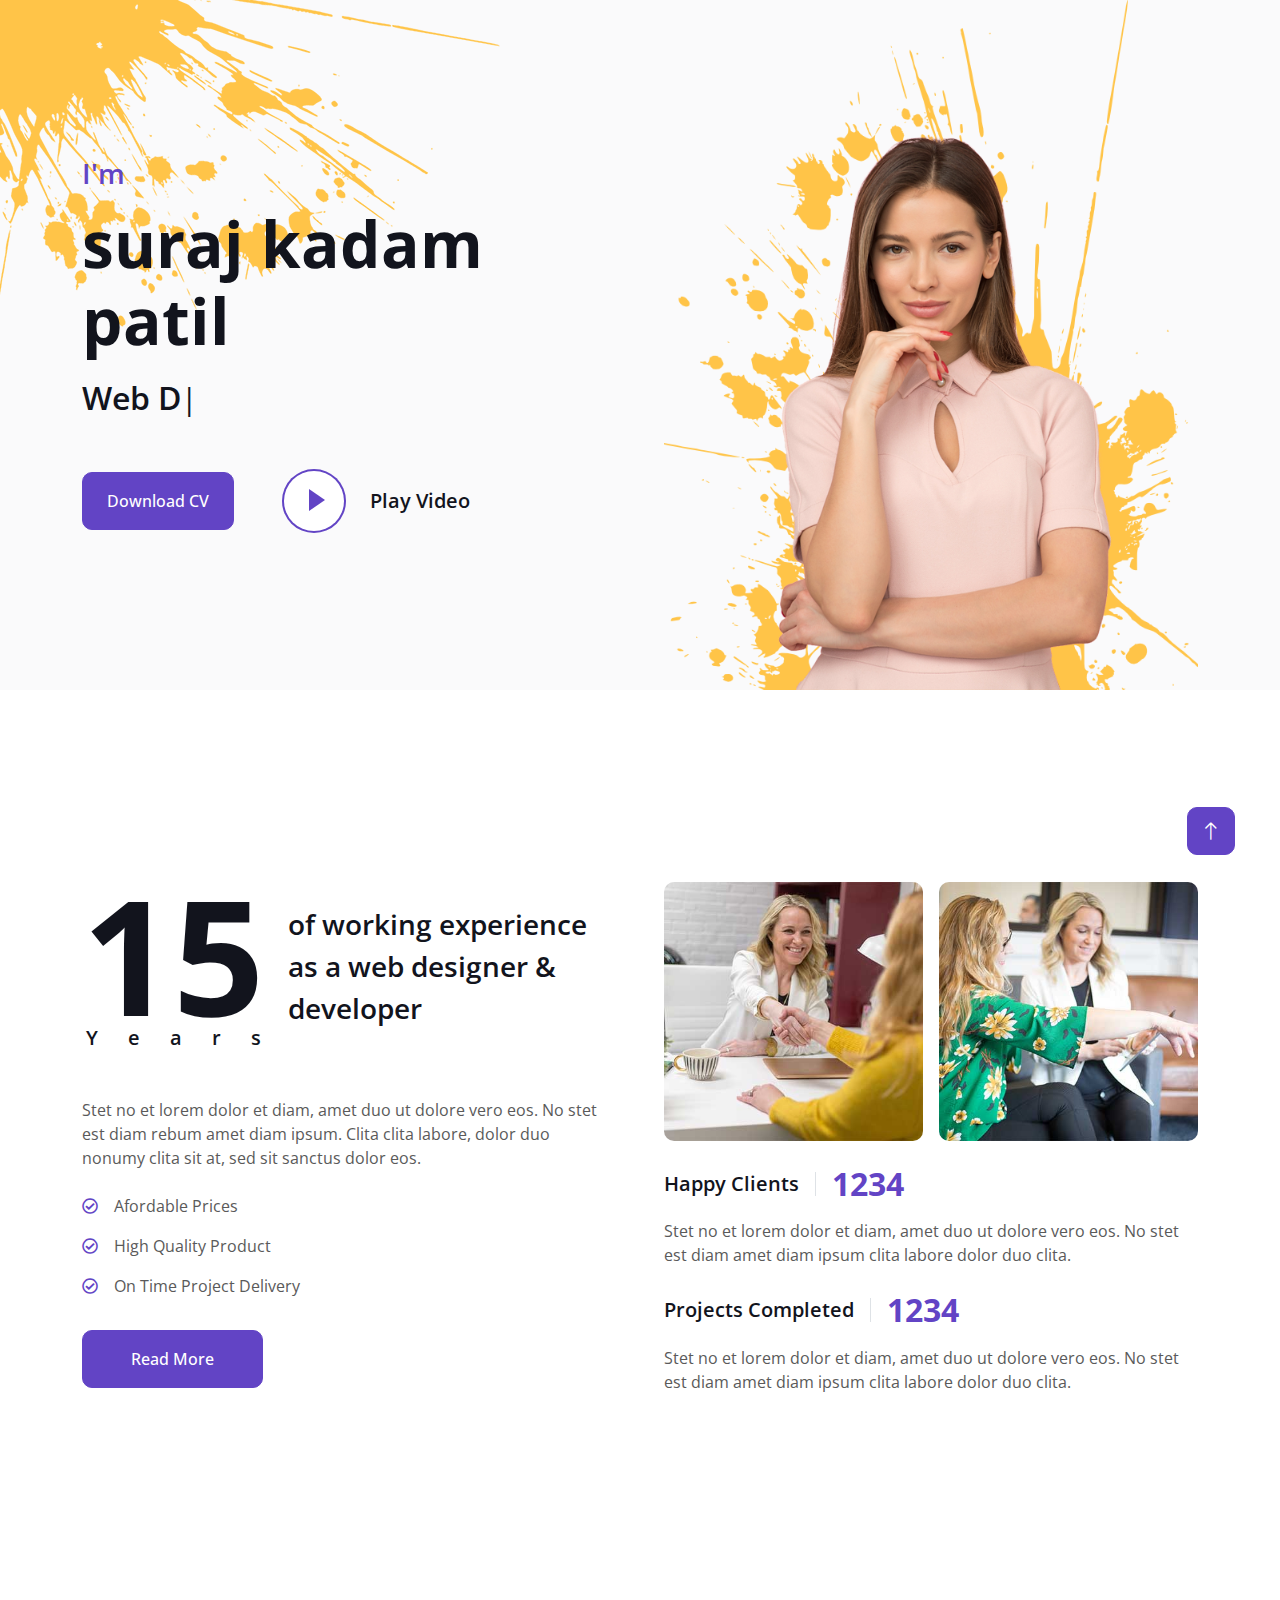
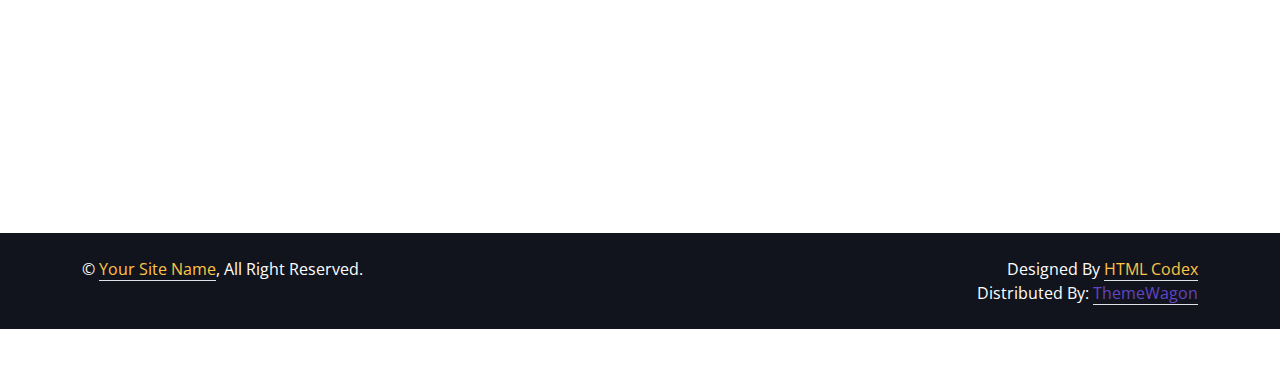
<file: index.html>
<!DOCTYPE html>
<html lang="en">

<head>
    <meta charset="utf-8">
    <title>ProMan - Personal Portfolio HTML Template</title>
    <meta content="width=device-width, initial-scale=1.0" name="viewport">
    <meta content="" name="keywords">
    <meta content="" name="description">

    <!-- Favicon -->
    <link href="img/favicon.ico" rel="icon">

    <!-- Google Web Fonts -->
    <link rel="preconnect" href="https://fonts.googleapis.com">
    <link rel="preconnect" href="https://fonts.gstatic.com" crossorigin>
    <link href="https://fonts.googleapis.com/css2?family=Open+Sans:wght@400;500;600;700;800&display=swap" rel="stylesheet"> 

    <!-- Icon Font Stylesheet -->
    <link href="https://cdnjs.cloudflare.com/ajax/libs/font-awesome/5.10.0/css/all.min.css" rel="stylesheet">
    <link href="https://cdn.jsdelivr.net/npm/bootstrap-icons@1.4.1/font/bootstrap-icons.css" rel="stylesheet">

    <!-- Libraries Stylesheet -->
    <link href="lib/animate/animate.min.css" rel="stylesheet">
    <link href="lib/lightbox/css/lightbox.min.css" rel="stylesheet">
    <link href="lib/owlcarousel/assets/owl.carousel.min.css" rel="stylesheet">

    <!-- Customized Bootstrap Stylesheet -->
    <link href="css/bootstrap.min.css" rel="stylesheet">

    <!-- Template Stylesheet -->
    <link href="css/style.css" rel="stylesheet">
</head>

<body data-bs-spy="scroll" data-bs-target=".navbar" data-bs-offset="51">
    <!-- Spinner Start -->
    <div id="spinner" class="show bg-white position-fixed translate-middle w-100 vh-100 top-50 start-50 d-flex align-items-center justify-content-center">
        <div class="spinner-border text-primary" style="width: 3rem; height: 3rem;" role="status">
            <span class="sr-only">Loading...</span>
        </div>
    </div>
    <!-- Spinner End -->


    <!-- Navbar Start -->
    <nav class="navbar navbar-expand-lg bg-white navbar-light fixed-top shadow py-lg-0 px-4 px-lg-5 wow fadeIn" data-wow-delay="0.1s">
        <a href="index.html" class="navbar-brand d-block d-lg-none">
            <h1 class="text-primary fw-bold m-0">ProMan</h1>
        </a>
        <button type="button" class="navbar-toggler" data-bs-toggle="collapse" data-bs-target="#navbarCollapse">
            <span class="navbar-toggler-icon"></span>
        </button>
        <div class="collapse navbar-collapse justify-content-between py-4 py-lg-0" id="navbarCollapse">
            <div class="navbar-nav ms-auto py-0">
                <a href="#home" class="nav-item nav-link active">Home</a>
                <a href="#about" class="nav-item nav-link">About</a>
                <a href="#skill" class="nav-item nav-link">Skills</a>
                <a href="#service" class="nav-item nav-link">Services</a>
            </div>
            <a href="index.html" class="navbar-brand bg-secondary py-3 px-4 mx-3 d-none d-lg-block">
                <h1 class="text-primary fw-bold m-0">ProMan</h1>
            </a>
            <div class="navbar-nav me-auto py-0">
                <a href="#project" class="nav-item nav-link">Projects</a>
                <a href="#team" class="nav-item nav-link">Team</a>
                <a href="#testimonial" class="nav-item nav-link">Testimonial</a>
                <a href="#contact" class="nav-item nav-link">Contact</a>
            </div>
        </div>
    </nav>
    <!-- Navbar End -->


    <!-- Header Start -->
    <div class="container-fluid bg-light my-6 mt-0" id="home">
        <div class="container">
            <div class="row g-5 align-items-center">
                <div class="col-lg-6 py-6 pb-0 pt-lg-0">
                    <h3 class="text-primary mb-3">I'm</h3>
                    <h1 class="display-3 mb-3">suraj kadam patil</h1>
                    <h2 class="typed-text-output d-inline"></h2>
                    <div class="typed-text d-none">Web Designer, Web Developer, Front End Developer, Apps Designer, Apps Developer</div>
                    <div class="d-flex align-items-center pt-5">
                        <a href="" class="btn btn-primary py-3 px-4 me-5">Download CV</a>
                        <button type="button" class="btn-play" data-bs-toggle="modal"
                            data-src="https://www.youtube.com/embed/DWRcNpR6Kdc" data-bs-target="#videoModal">
                            <span></span>
                        </button>
                        <h5 class="ms-4 mb-0 d-none d-sm-block">Play Video</h5>
                    </div>
                </div>
                <div class="col-lg-6">
                    <img class="img-fluid" src="img/profile.png" alt="">
                </div>
            </div>
        </div>
    </div>
    <!-- Header End -->


    <!-- Video Modal Start -->
    <div class="modal modal-video fade" id="videoModal" tabindex="-1" aria-labelledby="exampleModalLabel" aria-hidden="true">
        <div class="modal-dialog">
            <div class="modal-content rounded-0">
                <div class="modal-header">
                    <h3 class="modal-title" id="exampleModalLabel">Youtube Video</h3>
                    <button type="button" class="btn-close" data-bs-dismiss="modal" aria-label="Close"></button>
                </div>
                <div class="modal-body">
                    <!-- 16:9 aspect ratio -->
                    <div class="ratio ratio-16x9">
                        <iframe class="embed-responsive-item" src="" id="video" allowfullscreen allowscriptaccess="always"
                            allow="autoplay"></iframe>
                    </div>
                </div>
            </div>
        </div>
    </div>
    <!-- Video Modal End -->


    <!-- About Start -->
    <div class="container-xxl py-6" id="about">
        <div class="container">
            <div class="row g-5">
                <div class="col-lg-6 wow fadeInUp" data-wow-delay="0.1s">
                    <div class="d-flex align-items-center mb-5">
                        <div class="years flex-shrink-0 text-center me-4">
                            <h1 class="display-1 mb-0">15</h1>
                            <h5 class="mb-0">Years</h5>
                        </div>
                        <h3 class="lh-base mb-0">of working experience as a web designer & developer</h3>
                    </div>
                    <p class="mb-4">Stet no et lorem dolor et diam, amet duo ut dolore vero eos. No stet est diam rebum amet diam ipsum. Clita clita labore, dolor duo nonumy clita sit at, sed sit sanctus dolor eos.</p>
                    <p class="mb-3"><i class="far fa-check-circle text-primary me-3"></i>Afordable Prices</p>
                    <p class="mb-3"><i class="far fa-check-circle text-primary me-3"></i>High Quality Product</p>
                    <p class="mb-3"><i class="far fa-check-circle text-primary me-3"></i>On Time Project Delivery</p>
                    <a class="btn btn-primary py-3 px-5 mt-3" href="">Read More</a>
                </div>
                <div class="col-lg-6 wow fadeInUp" data-wow-delay="0.5s">
                    <div class="row g-3 mb-4">
                        <div class="col-sm-6">
                            <img class="img-fluid rounded" src="img/about-1.jpg" alt="">
                        </div>
                        <div class="col-sm-6">
                            <img class="img-fluid rounded" src="img/about-2.jpg" alt="">
                        </div>
                    </div>
                    <div class="d-flex align-items-center mb-3">
                        <h5 class="border-end pe-3 me-3 mb-0">Happy Clients</h5>
                        <h2 class="text-primary fw-bold mb-0" data-toggle="counter-up">1234</h2>
                    </div>
                    <p class="mb-4">Stet no et lorem dolor et diam, amet duo ut dolore vero eos. No stet est diam amet diam ipsum clita labore dolor duo clita.</p>
                    <div class="d-flex align-items-center mb-3">
                        <h5 class="border-end pe-3 me-3 mb-0">Projects Completed</h5>
                        <h2 class="text-primary fw-bold mb-0" data-toggle="counter-up">1234</h2>
                    </div>
                    <p class="mb-0">Stet no et lorem dolor et diam, amet duo ut dolore vero eos. No stet est diam amet diam ipsum clita labore dolor duo clita.</p>
                </div>
            </div>
        </div>
    </div>
    <!-- About End -->


    <!-- Expertise Start -->
    <div class="container-xxl py-6 pb-5" id="skill">
        <div class="container">
            <div class="row g-5">
                <div class="col-lg-6 wow fadeInUp" data-wow-delay="0.1s">
                    <h1 class="display-5 mb-5">Skills & Experience</h1>
                    <p class="mb-4">Stet no et lorem dolor et diam, amet duo ut dolore vero eos. No stet est diam rebum amet diam ipsum clita dolor duo clita sit.</p>
                    <h3 class="mb-4">My Skills</h3>
                    <div class="row align-items-center">
                        <div class="col-md-6">
                            <div class="skill mb-4">
                                <div class="d-flex justify-content-between">
                                    <h6 class="font-weight-bold">HTML</h6>
                                    <h6 class="font-weight-bold">95%</h6>
                                </div>
                                <div class="progress">
                                    <div class="progress-bar bg-primary" role="progressbar" aria-valuenow="95" aria-valuemin="0" aria-valuemax="100"></div>
                                </div>
                            </div>
                            <div class="skill mb-4">
                                <div class="d-flex justify-content-between">
                                    <h6 class="font-weight-bold">CSS</h6>
                                    <h6 class="font-weight-bold">85%</h6>
                                </div>
                                <div class="progress">
                                    <div class="progress-bar bg-warning" role="progressbar" aria-valuenow="85" aria-valuemin="0" aria-valuemax="100"></div>
                                </div>
                            </div>
                            <div class="skill mb-4">
                                <div class="d-flex justify-content-between">
                                    <h6 class="font-weight-bold">PHP</h6>
                                    <h6 class="font-weight-bold">90%</h6>
                                </div>
                                <div class="progress">
                                    <div class="progress-bar bg-danger" role="progressbar" aria-valuenow="90" aria-valuemin="0" aria-valuemax="100"></div>
                                </div>
                            </div>
                        </div>
                        <div class="col-md-6">
                            <div class="skill mb-4">
                                <div class="d-flex justify-content-between">
                                    <h6 class="font-weight-bold">Javascript</h6>
                                    <h6 class="font-weight-bold">90%</h6>
                                </div>
                                <div class="progress">
                                    <div class="progress-bar bg-danger" role="progressbar" aria-valuenow="90" aria-valuemin="0" aria-valuemax="100"></div>
                                </div>
                            </div>
                            <div class="skill mb-4">
                                <div class="d-flex justify-content-between">
                                    <h6 class="font-weight-bold">Angular JS</h6>
                                    <h6 class="font-weight-bold">95%</h6>
                                </div>
                                <div class="progress">
                                    <div class="progress-bar bg-dark" role="progressbar" aria-valuenow="95" aria-valuemin="0" aria-valuemax="100"></div>
                                </div>
                            </div>
                            <div class="skill mb-4">
                                <div class="d-flex justify-content-between">
                                    <h6 class="font-weight-bold">Wordpress</h6>
                                    <h6 class="font-weight-bold">85%</h6>
                                </div>
                                <div class="progress">
                                    <div class="progress-bar bg-info" role="progressbar" aria-valuenow="85" aria-valuemin="0" aria-valuemax="100"></div>
                                </div>
                            </div>
                        </div>
                    </div>
                </div>
                <div class="col-lg-6 wow fadeInUp" data-wow-delay="0.5s">
                    <ul class="nav nav-pills rounded border border-2 border-primary mb-5">
                        <li class="nav-item w-50">
                            <button class="nav-link w-100 py-3 fs-5 active" data-bs-toggle="pill" href="#tab-1">Experience</button>
                        </li>
                        <li class="nav-item w-50">
                            <button class="nav-link w-100 py-3 fs-5" data-bs-toggle="pill" href="#tab-2">Education</button>
                        </li>
                    </ul>
                    <div class="tab-content">
                        <div id="tab-1" class="tab-pane fade show p-0 active">
                            <div class="row gy-5 gx-4">
                                <div class="col-sm-6">
                                    <h5>UI Designer</h5>
                                    <hr class="text-primary my-2">
                                    <p class="text-primary mb-1">2000 - 2045</p>
                                    <h6 class="mb-0">Apex Software Inc</h6>
                                </div>
                                <div class="col-sm-6">
                                    <h5>Product Designer</h5>
                                    <hr class="text-primary my-2">
                                    <p class="text-primary mb-1">2000 - 2045</p>
                                    <h6 class="mb-0">Apex Software Inc</h6>
                                </div>
                                <div class="col-sm-6">
                                    <h5>Web Designer</h5>
                                    <hr class="text-primary my-2">
                                    <p class="text-primary mb-1">2000 - 2045</p>
                                    <h6 class="mb-0">Apex Software Inc</h6>
                                </div>
                                <div class="col-sm-6">
                                    <h5>Apps Designer</h5>
                                    <hr class="text-primary my-2">
                                    <p class="text-primary mb-1">2000 - 2045</p>
                                    <h6 class="mb-0">Apex Software Inc</h6>
                                </div>
                            </div>
                        </div>
                        <div id="tab-2" class="tab-pane fade show p-0">
                            <div class="row gy-5 gx-4">
                                <div class="col-sm-6">
                                    <h5>UI Design Course</h5>
                                    <hr class="text-primary my-2">
                                    <p class="text-primary mb-1">2000 - 2045</p>
                                    <h6 class="mb-0">Cambridge University</h6>
                                </div>
                                <div class="col-sm-6">
                                    <h5>IOS Development</h5>
                                    <hr class="text-primary my-2">
                                    <p class="text-primary mb-1">2000 - 2045</p>
                                    <h6 class="mb-0">Cambridge University</h6>
                                </div>
                                <div class="col-sm-6">
                                    <h5>Web Design</h5>
                                    <hr class="text-primary my-2">
                                    <p class="text-primary mb-1">2000 - 2045</p>
                                    <h6 class="mb-0">Cambridge University</h6>
                                </div>
                                <div class="col-sm-6">
                                    <h5>Apps Design</h5>
                                    <hr class="text-primary my-2">
                                    <p class="text-primary mb-1">2000 - 2045</p>
                                    <h6 class="mb-0">Cambridge University</h6>
                                </div>
                            </div>
                        </div>
                    </div>
                </div>
            </div>
        </div>
    </div>
    <!-- Expertise End -->


    <!-- Service Start -->
    <div class="container-fluid bg-light my-5 py-6" id="service">
        <div class="container">
            <div class="row g-5 mb-5 wow fadeInUp" data-wow-delay="0.1s">
                <div class="col-lg-6">
                    <h1 class="display-5 mb-0">My Services</h1>
                </div>
                <div class="col-lg-6 text-lg-end">
                    <a class="btn btn-primary py-3 px-5" href="">Hire Me</a>
                </div>
            </div>
            <div class="row g-4">
                <div class="col-lg-6 wow fadeInUp" data-wow-delay="0.1s">
                    <div class="service-item d-flex flex-column flex-sm-row bg-white rounded h-100 p-4 p-lg-5">
                        <div class="bg-icon flex-shrink-0 mb-3">
                            <i class="fa fa-crop-alt fa-2x text-dark"></i>
                        </div>
                        <div class="ms-sm-4">
                            <h4 class="mb-3">Creative Design</h4>
                            <h6 class="mb-3">Start from <span class="text-primary">$199</span></h6>
                            <span>Stet lorem dolor diam amet vero eos. No stet est diam amet diam ipsum. Clita dolor duo clita sit sed sit dolor eos.</span>
                        </div>
                    </div>
                </div>
                <div class="col-lg-6 wow fadeInUp" data-wow-delay="0.3s">
                    <div class="service-item d-flex flex-column flex-sm-row bg-white rounded h-100 p-4 p-lg-5">
                        <div class="bg-icon flex-shrink-0 mb-3">
                            <i class="fa fa-code-branch fa-2x text-dark"></i>
                        </div>
                        <div class="ms-sm-4">
                            <h4 class="mb-3">Graphic Design</h4>
                            <h6 class="mb-3">Start from <span class="text-primary">$199</span></h6>
                            <span>Stet lorem dolor diam amet vero eos. No stet est diam amet diam ipsum. Clita dolor duo clita sit sed sit dolor eos.</span>
                        </div>
                    </div>
                </div>
                <div class="col-lg-6 wow fadeInUp" data-wow-delay="0.1s">
                    <div class="service-item d-flex flex-column flex-sm-row bg-white rounded h-100 p-4 p-lg-5">
                        <div class="bg-icon flex-shrink-0 mb-3">
                            <i class="fa fa-code fa-2x text-dark"></i>
                        </div>
                        <div class="ms-sm-4">
                            <h4 class="mb-3">Web Design</h4>
                            <h6 class="mb-3">Start from <span class="text-primary">$199</span></h6>
                            <span>Stet lorem dolor diam amet vero eos. No stet est diam amet diam ipsum. Clita dolor duo clita sit sed sit dolor eos.</span>
                        </div>
                    </div>
                </div>
                <div class="col-lg-6 wow fadeInUp" data-wow-delay="0.3s">
                    <div class="service-item d-flex flex-column flex-sm-row bg-white rounded h-100 p-4 p-lg-5">
                        <div class="bg-icon flex-shrink-0 mb-3">
                            <i class="fa fa-laptop-code fa-2x text-dark"></i>
                        </div>
                        <div class="ms-sm-4">
                            <h4 class="mb-3">UI/UX Design</h4>
                            <h6 class="mb-3">Start from <span class="text-primary">$199</span></h6>
                            <span>Stet lorem dolor diam amet vero eos. No stet est diam amet diam ipsum. Clita dolor duo clita sit sed sit dolor eos.</span>
                        </div>
                    </div>
                </div>
            </div>
        </div>
    </div>
    <!-- Service End -->


    <!-- Projects Start -->
    <div class="container-xxl py-6 pt-5" id="project">
        <div class="container">
            <div class="row g-5 mb-5 align-items-center wow fadeInUp" data-wow-delay="0.1s">
                <div class="col-lg-6">
                    <h1 class="display-5 mb-0">My Projects</h1>
                </div>
                <div class="col-lg-6 text-lg-end">
                    <ul class="list-inline mx-n3 mb-0" id="portfolio-flters">
                        <li class="mx-3 active" data-filter="*">All Projects</li>
                        <li class="mx-3" data-filter=".first">UI/UX Design</li>
                        <li class="mx-3" data-filter=".second">Graphic Design</li>
                    </ul>
                </div>
            </div>
            <div class="row g-4 portfolio-container wow fadeInUp" data-wow-delay="0.1s">
                <div class="col-lg-4 col-md-6 portfolio-item first">
                    <div class="portfolio-img rounded overflow-hidden">
                        <img class="img-fluid" src="img/project-1.jpg" alt="">
                        <div class="portfolio-btn">
                            <a class="btn btn-lg-square btn-outline-secondary border-2 mx-1" href="img/project-1.jpg" data-lightbox="portfolio"><i class="fa fa-eye"></i></a>
                            <a class="btn btn-lg-square btn-outline-secondary border-2 mx-1" href=""><i class="fa fa-link"></i></a>
                        </div>
                    </div>
                </div>
                <div class="col-lg-4 col-md-6 portfolio-item second">
                    <div class="portfolio-img rounded overflow-hidden">
                        <img class="img-fluid" src="img/project-2.jpg" alt="">
                        <div class="portfolio-btn">
                            <a class="btn btn-lg-square btn-outline-secondary border-2 mx-1" href="img/project-2.jpg" data-lightbox="portfolio"><i class="fa fa-eye"></i></a>
                            <a class="btn btn-lg-square btn-outline-secondary border-2 mx-1" href=""><i class="fa fa-link"></i></a>
                        </div>
                    </div>
                </div>
                <div class="col-lg-4 col-md-6 portfolio-item first">
                    <div class="portfolio-img rounded overflow-hidden">
                        <img class="img-fluid" src="img/project-3.jpg" alt="">
                        <div class="portfolio-btn">
                            <a class="btn btn-lg-square btn-outline-secondary border-2 mx-1" href="img/project-3.jpg" data-lightbox="portfolio"><i class="fa fa-eye"></i></a>
                            <a class="btn btn-lg-square btn-outline-secondary border-2 mx-1" href=""><i class="fa fa-link"></i></a>
                        </div>
                    </div>
                </div>
                <div class="col-lg-4 col-md-6 portfolio-item second">
                    <div class="portfolio-img rounded overflow-hidden">
                        <img class="img-fluid" src="img/project-4.jpg" alt="">
                        <div class="portfolio-btn">
                            <a class="btn btn-lg-square btn-outline-secondary border-2 mx-1" href="img/project-4.jpg" data-lightbox="portfolio"><i class="fa fa-eye"></i></a>
                            <a class="btn btn-lg-square btn-outline-secondary border-2 mx-1" href=""><i class="fa fa-link"></i></a>
                        </div>
                    </div>
                </div>
                <div class="col-lg-4 col-md-6 portfolio-item first">
                    <div class="portfolio-img rounded overflow-hidden">
                        <img class="img-fluid" src="img/project-5.jpg" alt="">
                        <div class="portfolio-btn">
                            <a class="btn btn-lg-square btn-outline-secondary border-2 mx-1" href="img/project-5.jpg" data-lightbox="portfolio"><i class="fa fa-eye"></i></a>
                            <a class="btn btn-lg-square btn-outline-secondary border-2 mx-1" href=""><i class="fa fa-link"></i></a>
                        </div>
                    </div>
                </div>
                <div class="col-lg-4 col-md-6 portfolio-item second">
                    <div class="portfolio-img rounded overflow-hidden">
                        <img class="img-fluid" src="img/project-6.jpg" alt="">
                        <div class="portfolio-btn">
                            <a class="btn btn-lg-square btn-outline-secondary border-2 mx-1" href="img/project-6.jpg" data-lightbox="portfolio"><i class="fa fa-eye"></i></a>
                            <a class="btn btn-lg-square btn-outline-secondary border-2 mx-1" href=""><i class="fa fa-link"></i></a>
                        </div>
                    </div>
                </div>
            </div>
        </div>
    </div>
    <!-- Projects End -->


    <!-- Team Start -->
    <div class="container-xxl py-6 pb-5" id="team">
        <div class="container">
            <div class="row g-5 mb-5 wow fadeInUp" data-wow-delay="0.1s">
                <div class="col-lg-6">
                    <h1 class="display-5 mb-0">Team Members</h1>
                </div>
                <div class="col-lg-6 text-lg-end">
                    <a class="btn btn-primary py-3 px-5" href="">Contact Us</a>
                </div>
            </div>
            <div class="row g-4">
                <div class="col-lg-4 col-md-6 wow fadeInUp" data-wow-delay="0.1s">
                    <div class="team-item position-relative">
                        <img class="img-fluid rounded" src="img/team-1.jpg" alt="">
                        <div class="team-text bg-white rounded-end p-4">
                            <div>
                                <h5>Full Name</h5>
                                <span>Designer</span>
                            </div>
                            <i class="fa fa-arrow-right fa-2x text-primary"></i>
                        </div>
                    </div>
                </div>
                <div class="col-lg-4 col-md-6 wow fadeInUp" data-wow-delay="0.3s">
                    <div class="team-item position-relative">
                        <img class="img-fluid rounded" src="img/team-2.jpg" alt="">
                        <div class="team-text bg-white rounded-end p-4">
                            <div>
                                <h5>Full Name</h5>
                                <span>Designer</span>
                            </div>
                            <i class="fa fa-arrow-right fa-2x text-primary"></i>
                        </div>
                    </div>
                </div>
                <div class="col-lg-4 col-md-6 wow fadeInUp" data-wow-delay="0.5s">
                    <div class="team-item position-relative">
                        <img class="img-fluid rounded" src="img/team-3.jpg" alt="">
                        <div class="team-text bg-white rounded-end p-4">
                            <div>
                                <h5>Full Name</h5>
                                <span>Designer</span>
                            </div>
                            <i class="fa fa-arrow-right fa-2x text-primary"></i>
                        </div>
                    </div>
                </div>
            </div>
        </div>
    </div>
    <!-- Team End -->


    <!-- Testimonial Start -->
    <div class="container-fluid bg-light py-5 my-5" id="testimonial">
        <div class="container-fluid py-5">
            <h1 class="display-5 text-center mb-5 wow fadeInUp" data-wow-delay="0.1s">Testimonial</h1>
            <div class="row justify-content-center">
                <div class="col-lg-3 d-none d-lg-block">
                    <div class="testimonial-left h-100">
                        <img class="img-fluid wow fadeIn" data-wow-delay="0.1s" src="img/testimonial-1.jpg" alt="">
                        <img class="img-fluid wow fadeIn" data-wow-delay="0.3s" src="img/testimonial-2.jpg" alt="">
                        <img class="img-fluid wow fadeIn" data-wow-delay="0.5s" src="img/testimonial-3.jpg" alt="">
                    </div>
                </div>
                <div class="col-lg-6 wow fadeInUp" data-wow-delay="0.5s">
                    <div class="owl-carousel testimonial-carousel">
                        <div class="testimonial-item text-center">
                            <div class="position-relative mb-5">
                                <img class="img-fluid rounded-circle border border-secondary p-2 mx-auto" src="img/testimonial-1.jpg" alt="">
                                <div class="testimonial-icon">
                                    <i class="fa fa-quote-left text-primary"></i>
                                </div>
                            </div>
                            <p class="fs-5 fst-italic">Dolores sed duo clita tempor justo dolor et stet lorem kasd labore dolore lorem ipsum. At lorem lorem magna ut et, nonumy et labore et tempor diam tempor erat.</p>
                            <hr class="w-25 mx-auto">
                            <h5>Client Name</h5>
                            <span>Profession</span>
                        </div>
                        <div class="testimonial-item text-center">
                            <div class="position-relative mb-5">
                                <img class="img-fluid rounded-circle border border-secondary p-2 mx-auto" src="img/testimonial-2.jpg" alt="">
                                <div class="testimonial-icon">
                                    <i class="fa fa-quote-left text-primary"></i>
                                </div>
                            </div>
                            <p class="fs-5 fst-italic">Dolores sed duo clita tempor justo dolor et stet lorem kasd labore dolore lorem ipsum. At lorem lorem magna ut et, nonumy et labore et tempor diam tempor erat.</p>
                            <hr class="w-25 mx-auto">
                            <h5>Client Name</h5>
                            <span>Profession</span>
                        </div>
                        <div class="testimonial-item text-center">
                            <div class="position-relative mb-5">
                                <img class="img-fluid rounded-circle border border-secondary p-2 mx-auto" src="img/testimonial-3.jpg" alt="">
                                <div class="testimonial-icon">
                                    <i class="fa fa-quote-left text-primary"></i>
                                </div>
                            </div>
                            <p class="fs-5 fst-italic">Dolores sed duo clita tempor justo dolor et stet lorem kasd labore dolore lorem ipsum. At lorem lorem magna ut et, nonumy et labore et tempor diam tempor erat.</p>
                            <hr class="w-25 mx-auto">
                            <h5>Client Name</h5>
                            <span>Profession</span>
                        </div>
                    </div>
                </div>
                <div class="col-lg-3 d-none d-lg-block">
                    <div class="testimonial-right h-100">
                        <img class="img-fluid wow fadeIn" data-wow-delay="0.1s" src="img/testimonial-1.jpg" alt="">
                        <img class="img-fluid wow fadeIn" data-wow-delay="0.3s" src="img/testimonial-2.jpg" alt="">
                        <img class="img-fluid wow fadeIn" data-wow-delay="0.5s" src="img/testimonial-3.jpg" alt="">
                    </div>
                </div>
            </div>
        </div>
    </div>
    <!-- Testimonial End -->


    <!-- Contact Start -->
    <div class="container-xxl pb-5" id="contact">
        <div class="container py-5">
            <div class="row g-5 mb-5 wow fadeInUp" data-wow-delay="0.1s">
                <div class="col-lg-6">
                    <h1 class="display-5 mb-0">Let's Work Together</h1>
                </div>
                <div class="col-lg-6 text-lg-end">
                    <a class="btn btn-primary py-3 px-5" href="">Say Hello</a>
                </div>
            </div>
            <div class="row g-5">
                <div class="col-lg-5 col-md-6 wow fadeInUp" data-wow-delay="0.1s">
                    <p class="mb-2">My office:</p>
                    <h3 class="fw-bold">123 Street, New York, USA</h3>
                    <hr class="w-100">
                    <p class="mb-2">Call me:</p>
                    <h3 class="fw-bold">+012 345 6789</h3>
                    <hr class="w-100">
                    <p class="mb-2">Mail me:</p>
                    <h3 class="fw-bold">info@example.com</h3>
                    <hr class="w-100">
                    <p class="mb-2">Follow me:</p>
                    <div class="d-flex pt-2">
                        <a class="btn btn-square btn-primary me-2" href=""><i class="fab fa-twitter"></i></a>
                        <a class="btn btn-square btn-primary me-2" href=""><i class="fab fa-facebook-f"></i></a>
                        <a class="btn btn-square btn-primary me-2" href=""><i class="fab fa-youtube"></i></a>
                        <a class="btn btn-square btn-primary me-2" href=""><i class="fab fa-linkedin-in"></i></a>
                    </div>
                </div>
                <div class="col-lg-7 col-md-6 wow fadeInUp" data-wow-delay="0.5s">
                    <p class="mb-4">The contact form is currently inactive. Get a functional and working contact form with Ajax & PHP in a few minutes. Just copy and paste the files, add a little code and you're done. <a href="https://htmlcodex.com/contact-form">Download Now</a>.</p>
                    <form>
                        <div class="row g-3">
                            <div class="col-md-6">
                                <div class="form-floating">
                                    <input type="text" class="form-control" id="name" placeholder="Your Name">
                                    <label for="name">Your Name</label>
                                </div>
                            </div>
                            <div class="col-md-6">
                                <div class="form-floating">
                                    <input type="email" class="form-control" id="email" placeholder="Your Email">
                                    <label for="email">Your Email</label>
                                </div>
                            </div>
                            <div class="col-12">
                                <div class="form-floating">
                                    <input type="text" class="form-control" id="subject" placeholder="Subject">
                                    <label for="subject">Subject</label>
                                </div>
                            </div>
                            <div class="col-12">
                                <div class="form-floating">
                                    <textarea class="form-control" placeholder="Leave a message here" id="message" style="height: 100px"></textarea>
                                    <label for="message">Message</label>
                                </div>
                            </div>
                            <div class="col-12">
                                <button class="btn btn-primary py-3 px-5" type="submit">Send Message</button>
                            </div>
                        </div>
                    </form>
                </div>
            </div>
        </div>
    </div>
    <!-- Contact End -->


    <!-- Map Start -->
    <div class="container-xxl pt-5 px-0 wow fadeInUp" data-wow-delay="0.1s">
        <div class="container-xxl pt-5 px-0">
            <div class="bg-dark">
                <iframe
                src="https://www.google.com/maps/embed?pb=!1m18!1m12!1m3!1d3001156.4288297426!2d-78.01371936852176!3d42.72876761954724!2m3!1f0!2f0!3f0!3m2!1i1024!2i768!4f13.1!3m3!1m2!1s0x4ccc4bf0f123a5a9%3A0xddcfc6c1de189567!2sNew%20York%2C%20USA!5e0!3m2!1sen!2sbd!4v1603794290143!5m2!1sen!2sbd"
                frameborder="0" style="width: 100%; height: 450px; border:0;" allowfullscreen="" aria-hidden="false"
                tabindex="0"></iframe>
            </div>
        </div>
    </div>
    <!-- Map End -->


    <!-- Copyright Start -->
    <div class="container-fluid bg-dark text-white py-4">
            <div class="container">
                <div class="row">
                    <div class="col-md-6 text-center text-md-start mb-3 mb-md-0">
                        &copy; <a class="border-bottom text-secondary" href="#">Your Site Name</a>, All Right Reserved.
                    </div>
                    <div class="col-md-6 text-center text-md-end">
                        <!--/*** This template is free as long as you keep the footer author’s credit link/attribution link/backlink. If you'd like to use the template without the footer author’s credit link/attribution link/backlink, you can purchase the Credit Removal License from "https://htmlcodex.com/credit-removal". Thank you for your support. ***/-->
                        Designed By <a class="border-bottom text-secondary" href="https://htmlcodex.com">HTML Codex</a>
                        <br>Distributed By: <a class="border-bottom" href="https://themewagon.com" target="_blank">ThemeWagon</a>
                    </div>
                </div>
            </div>
        </div>
    </div>
    <!-- Copyright End -->


    <!-- Back to Top -->
    <a href="#" class="btn btn-lg btn-primary btn-lg-square back-to-top"><i class="bi bi-arrow-up"></i></a>


    <!-- JavaScript Libraries -->
    <script src="https://code.jquery.com/jquery-3.4.1.min.js"></script>
    <script src="https://cdn.jsdelivr.net/npm/bootstrap@5.0.0/dist/js/bootstrap.bundle.min.js"></script>
    <script src="lib/wow/wow.min.js"></script>
    <script src="lib/easing/easing.min.js"></script>
    <script src="lib/waypoints/waypoints.min.js"></script>
    <script src="lib/typed/typed.min.js"></script>
    <script src="lib/counterup/counterup.min.js"></script>
    <script src="lib/owlcarousel/owl.carousel.min.js"></script>
    <script src="lib/isotope/isotope.pkgd.min.js"></script>
    <script src="lib/lightbox/js/lightbox.min.js"></script>

    <!-- Template Javascript -->
    <script src="js/main.js"></script>
</body>

</html>
</file>
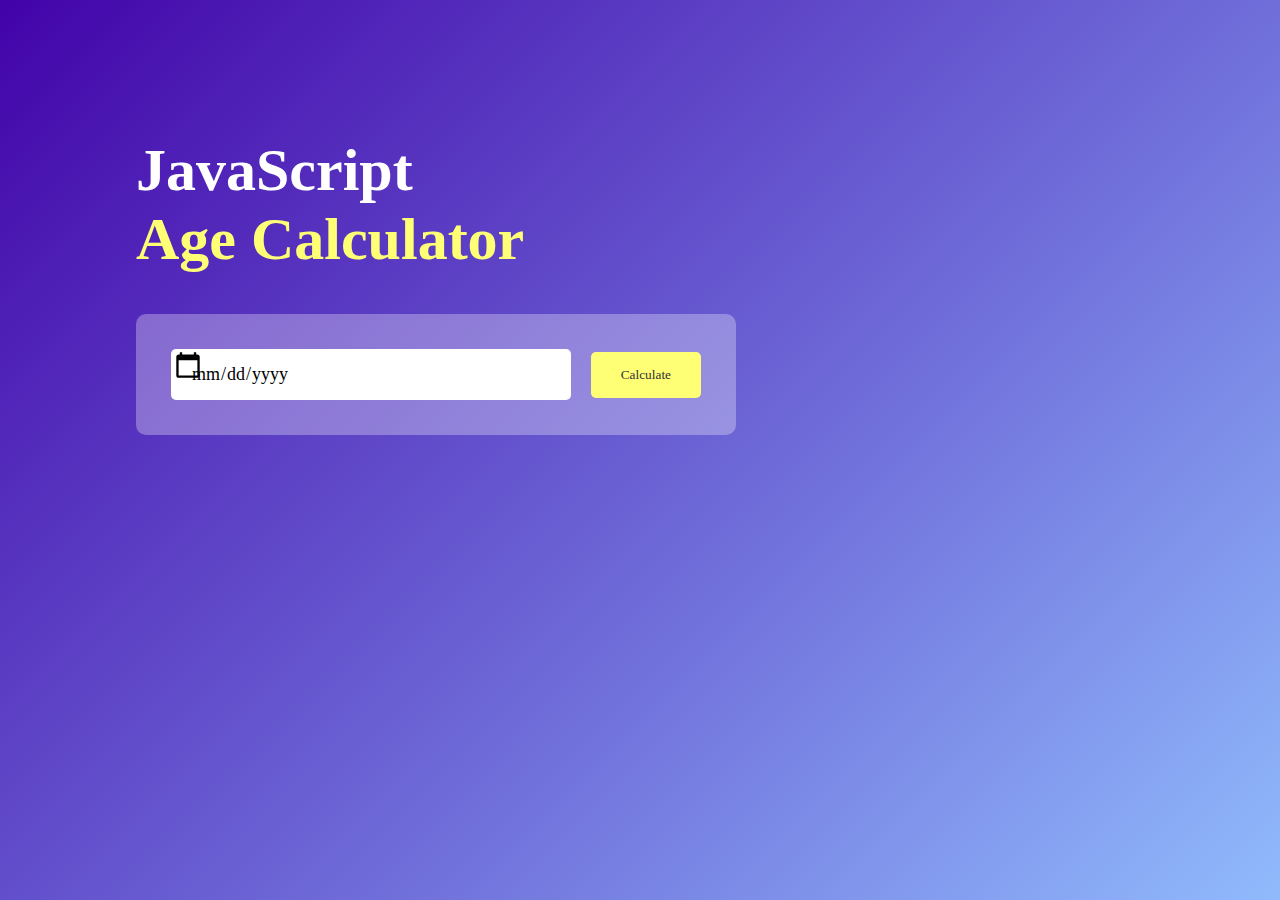
<file: project/Age calculator/index.html>
<!DOCTYPE html>
<html lang="en">

<head>
    <meta charset="UTF-8">
    <meta name="viewport" content="width=device-width, initial-scale=1.0">
    <title>Age Calculator</title>
    <style>
         *{
            margin: 0;
            padding: 0;
            font-family: 'Times New Roman', Times, serif;
            box-sizing: border-box;

        }
        .container{
            width: 100%;
            min-height: 100vh;
            background: linear-gradient(135deg, #4203a9,#90bafc);
            color: #fff;
            padding: 10px;
        }   
        .calculator{
            width: 100%;
            max-width: 600px;
            margin-left: 10%;
            margin-top: 10%;

        }
        .calculator h1{
            font-size: 60px;
        }
        .calculator h1 span{
            color: #ffff76;
        }
        .input-box{
            margin: 40px 0;
            padding: 35px;
            border-radius: 10px;
            background: rgba(255, 255, 255, 0.3);
            display: flex;
            align-items: center;
        }
        .input-box input{
            flex: 1;
            margin-right: 20px;
            padding: 14px 20px;
            border: 0;
            outline: 0;
            font-size: 18px;
            border-radius: 5px;
            position: relative;
        }
        .input-box button{
            background: #ffff76;
            border: 0;
            outline: 0;
            padding: 15px 30px;
            border-radius: 5px;
            font-weight: 500;
            color: #333;
            cursor: pointer;
        }
        .input-box input::-webkit-calendar-picker-indicator{
            top: 0;
            left: 0;
            right: 0;
            bottom: 0;
            width: auto;
            height: auto;
            position: absolute;
            
            background-position: calc(100%-10px);
            background-size: 30px;
            cursor: pointer;


        }
        #result{
            font-size: 20px;
        }
        #result span{
            color: #ffff76 ;
        }
    </style>
</head>

<body>
    <div class="container">
        <div class="calculator">
            <h1>JavaScript <br><span>Age Calculator</span></h1>
            <div class="input-box">
                <input type="date" id="date">
                <button onclick="calculateAge()">Calculate</button>
            </div>
            <p class="result" id="result"></p>
        </div>
    </div>

    <script>
        let userInput = document.getElementById("date");
        userInput.max = new Date().toISOString().split("T")[0];
        let result = document.getElementById("result");

        function calculateAge() {
            let birthDate = new Date(userInput.value);

            let d1 = birthDate.getDate();
            let m1 = birthDate.getMonth();
            let y1 = birthDate.getFullYear();

            let today = new Date();

            let d2 = today.getDate();
            let m2 = today.getMonth() + 1;
            let y2 = today.getFullYear();

            let d3, m3, y3;

            y3 = y2 - y1;

            if (m2 >= m1) {
                m3 = m2 - m1;
            } else {
                y3--;
                m3 = 12 + m2 - m1;
            }
            if (d2 >= d1) {
                d3 = d2 - d1;
            } else {
                m3--;
                d3 = getDaysInMonth(y1, m1) + d2 - d1;
            }
            if (m3 < 0) {
                m3 = 11;
                y3--;
            }
            result.innerHTML = `You are ${y3} years, ${m3} months, and ${d3} days old`;
        }

        function getDaysInMonth(year, month) {
            return new Date(year, month, 0).getDate();
        }
    </script>
</body>

</html>
</file>
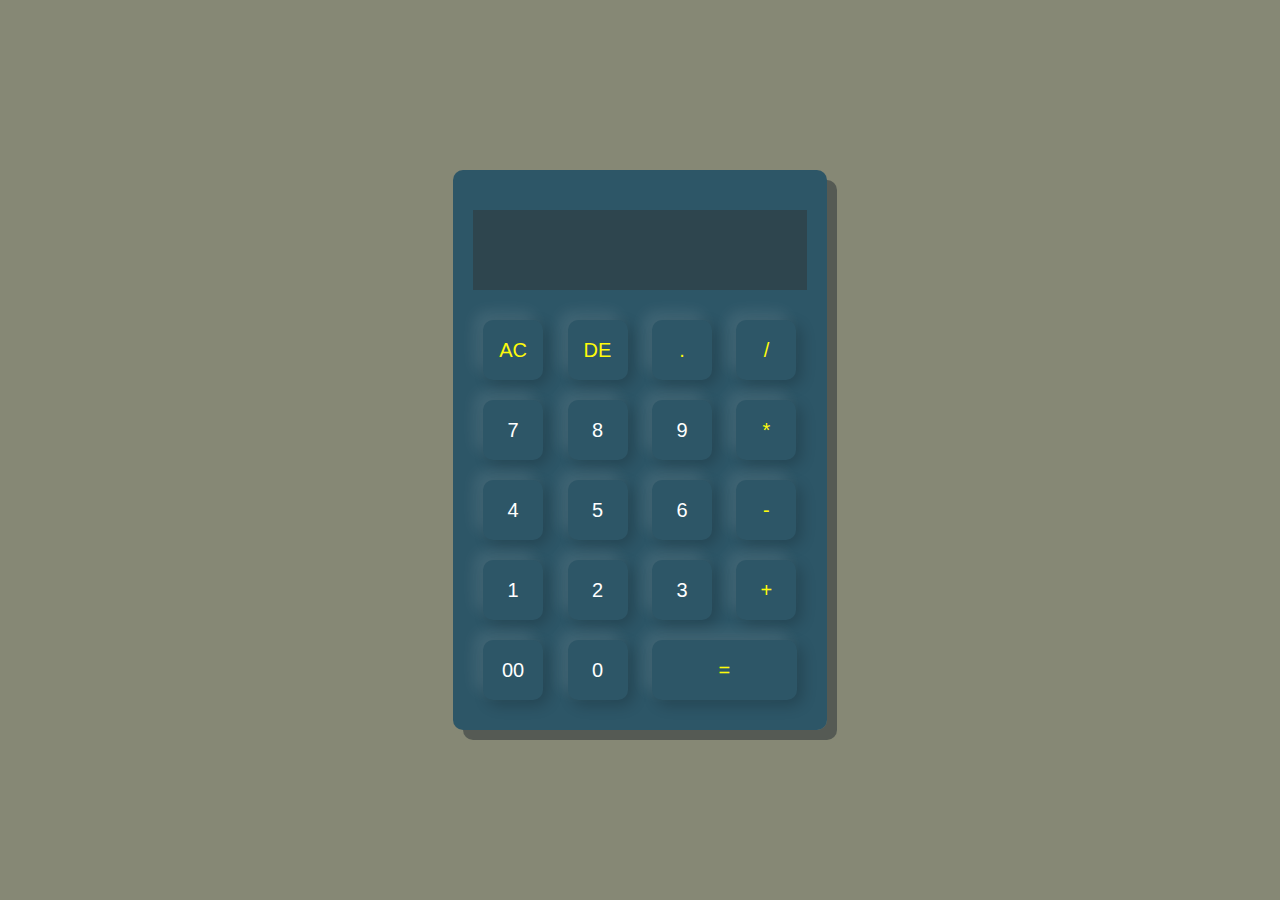
<file: project/Calculator/index.html>
<!DOCTYPE html>
<html lang="en">

<head>
    <meta charset="UTF-8">
    <meta name="viewport" content="width=device-width, initial-scale=1.0">
    <title>Calculator</title>
    <style>
        * {
            margin: 0;
            padding: 0;
            font-family: 'poppins', sans-serif;
            box-sizing: border-box;
        }

        .container {
            width: 100%;
            height: 100vh;
            background: #4b4f33ac;
            display: flex;
            align-items: center;
            justify-content: center;
        }
        
        .calculator {
            background:  rgba(18, 70, 100, 0.765);
            padding: 20px;
            border-radius: 10px;
            box-shadow: 10px 10px #2f383b91;
 
        }

        .calculator form input {
            border: 0;
            outline: 0;
            width: 60px;
            height: 60px;
            border-radius: 10px;
            box-shadow: -8px -8px 15px rgba(255, 255, 255, 0.1), 5px 5px 15px rgba(0, 0, 0, 0.2);
            background: transparent;
            font-size: 20px;
            color: #ffffff;
            cursor: pointer;
            margin: 10px;
        }

        form .display {
            background: #2f383b91;
            display: flex;
            justify-content: flex-end;
            margin: 20px 0;

        }

        form .display input {
            text-align: right;
            flex: 1;
            font-size: 45px ;
            box-shadow: none;
        }
        form input.equal{
             width:145px ;
        }
        form input.operator{
            color: rgb(255, 251, 10);
        }
    </style>

</head>

<body>
    <div class="container">
        <div class="calculator">
            <form>
                <div class="display">
                    <input type="text" name="display">
                </div>
                <div>
                    <input type="button" value="AC" onclick="display.value = '' " class="operator">
                    <input type="button" value="DE" onclick="display.value = display.value.toString().slice(0,-1)" class="operator">
                    <input type="button" value="." onclick="display.value += '.' " class="operator">
                    <input type="button" value="/" onclick="display.value += '/' " class="operator">
                </div>
                <div>
                    <input type="button" value="7" onclick="display.value += '7' ">
                    <input type="button" value="8" onclick="display.value += '8' ">
                    <input type="button" value="9" onclick="display.value += '9' ">
                    <input type="button" value="*" onclick="display.value += '*' " class="operator">
                </div>
                <div>
                    <input type="button" value="4" onclick="display.value += '4' ">
                    <input type="button" value="5" onclick="display.value += '5' ">
                    <input type="button" value="6" onclick="display.value += '6' ">
                    <input type="button" value="-" onclick="display.value += '-' " class="operator">
                </div>
                <div>
                    <input type="button" value="1" onclick="display.value += '1' ">
                    <input type="button" value="2" onclick="display.value += '2' ">
                    <input type="button" value="3" onclick="display.value += '3' ">
                    <input type="button" value="+" onclick="display.value += '+' " class="operator">
                </div>
                <div>
                    <input type="button" value="00" onclick="display.value += '00' ">
                    <input type="button" value="0" onclick="display.value += '0' ">
                    <input type="button" value="=" onclick="display.value = eval(display.value)" class="equal operator" >
                </div>
            </form>
        </div>

    </div>
</body>

</html>
</file>
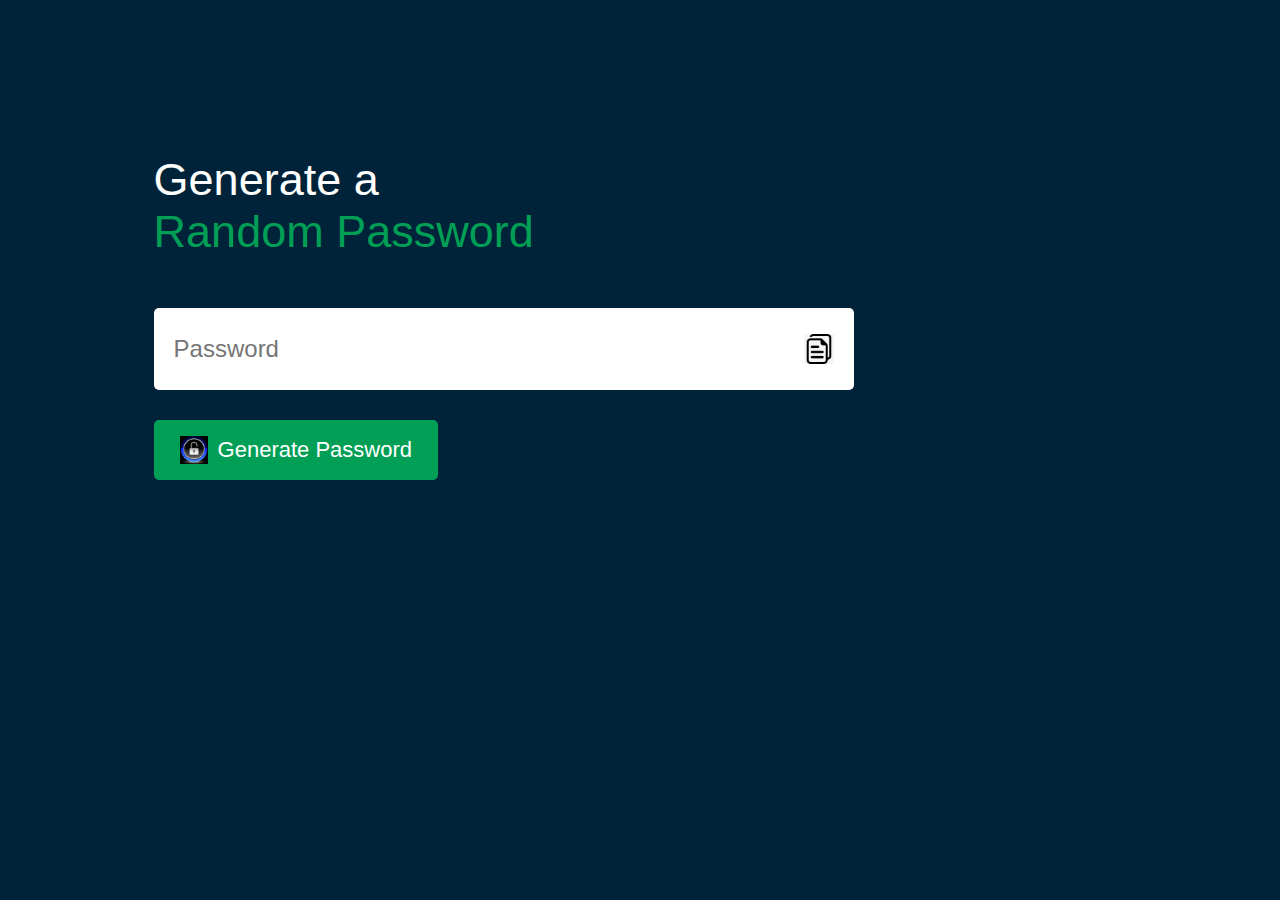
<file: project/Password generator/index.html>
<!DOCTYPE html>
<html lang="en">

<head>
    <meta charset="UTF-8">
    <meta name="viewport" content="width=device-width, initial-scale=1.0">
    <title>Random Password Generator</title>
    <link rel="stylesheet" href="style.css">
    
</head>

<body>
    <div class="container">
        <h1>Generate a <br><span>Random Password</span></h1>
        <div class="display">
            <input type="text" id="password" placeholder="Password">
            <img src="img/copy-icon.png" alt="" onclick="copyPassword()">
        </div>
        <button type="submit" onclick="createPassword()"><img src="img/passgenerate.png" alt="">Generate Password</button>
    </div>

    <script>
        const passwordBox = document.getElementById("password");
        const lenght = 12;

        const upperCase = "ABCDEFGHIJKLMNOPQRSTUVWXYZ";
        const lowerCase = "abcdefghijklmnopqrstuvwxyz";
        const number = "0123456789"
        const symbol = "@#$%&*()_+=-<>/~{}[]";

        const allChars= upperCase+lowerCase+number+symbol;


        function createPassword(){
            
            let password ="";
            password +=upperCase[Math.floor(Math.random()*upperCase.length)];
            password +=lowerCase[Math.floor(Math.random()*lowerCase.length)];
            password +=number[Math.floor(Math.random()*number.length)];
            password +=symbol[Math.floor(Math.random()*symbol.length)];

            while(lenght >password.length){
                password +=allChars[Math.floor(Math.random()*allChars.length)];

            }
            passwordBox.value =password;
        }

        function copyPassword(){
            passwordBox.select();
            document.execCommand("copy")
        }
    </script>
</body>

</html>
</file>
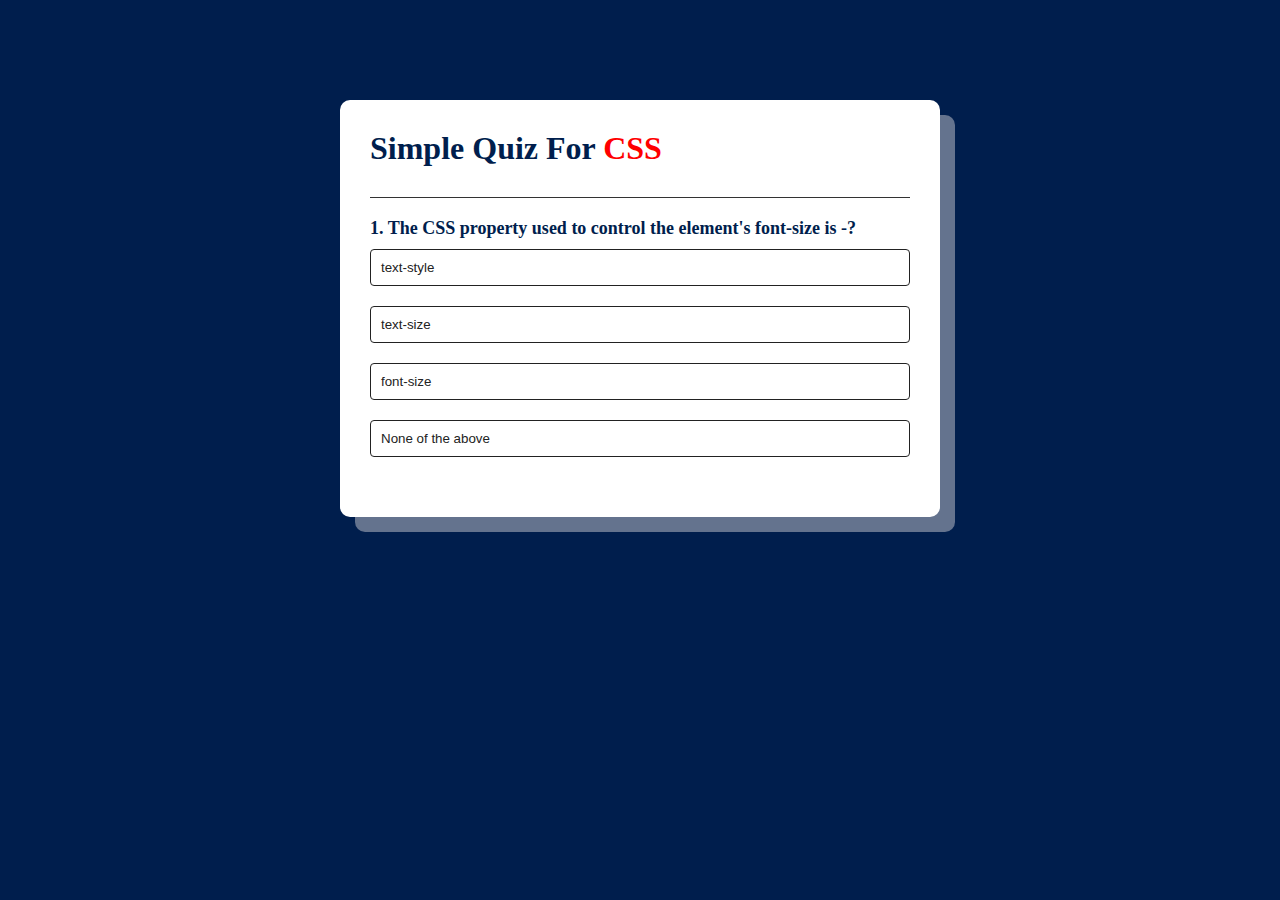
<file: project/Quiz App/index.html>
<!DOCTYPE html>
<html lang="en">

<head>
    <meta charset="UTF-8">
    <meta name="viewport" content="width=device-width, initial-scale=1.0">
    <title>Quiz App</title>
    <style>
        * {
            margin: 0;
            padding: 0;
            box-sizing: border-box;
        }

        body {
            background-color: #001e4d;
            
        }

        .app {
            background: #fff;
            width: 90%;
            max-width: 600px;
            margin: 100px auto 0;
            border-radius: 10px;
            padding: 30px;
            box-shadow: 15px 15px #eee9e96b;
            
        }

        .app h1 {
            font-weight: 25px;
            color: #001e4d;
            border-bottom: 1px solid #333;
            padding-bottom: 30px;
        }

        .quiz {
            padding: 20px 0;
            

        }

        .quiz h2 {
            font-size: 18px;
            color: #001e4d;
            font-weight: 600;
        }

        .btn {
            background-color: #fff;
            color: #222;
            font-weight: 500;
            width: 100%;
            border: 1px solid#222;
            padding: 10px;
            margin: 10px 0;
            text-align: left;
            border-radius: 4px;
            cursor:pointer;


        }

        .btn:hover {
            background: #747473a2;
            color: #171616;
        }

        #next-btn {
            background: #001e4d;
            color: #fff;
            font-weight: 500;
            width: 150;
            border: 0;
            padding: 10px;
            margin: 20px auto 0;
            border-radius: 4px;
            cursor: pointer;
            display: none;
        }
        .correct{
            background: rgb(29, 86, 230);
            color: #fff;
        }
        .incorrect{
            background: red;
            color: #fff;
        }
    </style>

</head>

<body>
    <div class="app">
        <h1 class="">Simple Quiz For <span style="color: red;">CSS</span></h1>
        <div class="quiz">
            <h2 id="question">Question goes here</h2>
            <div id="answer-buttons">
                <!-- Answer buttons will be dynamically created here -->
            </div>
            <button id="next-btn" disabled>Next</button>
        </div>
    </div>
    
    <script>
        const question = [
            {
                question: "The CSS property used to control the element's font-size is -?",
                answers: [
                    { text: "text-style", correct: false },
                    { text: "text-size", correct: false },
                    { text: "font-size", correct: true },
                    { text: "None of the above", correct: false },
                ]
            },
            {
                question: "The HTML attribute used to define the inline styles is ?",
                answers: [
                    { text: "style", correct: true },
                    { text: "styles", correct: false },
                    { text: "class", correct: false },
                    { text: "None of the above", correct: false },
                ]
            },
            {
                question: "The CSS property used to specify the transparency of an element is -",
                answers: [
                    
                    { text: "filter", correct: false },
                    { text: "opacity", correct: true },
                    { text: "visibility", correct: false },
                    { text: "overlay", correct: false },
                ]
            },
            {
                question: " Which if the following CSS function allows us to perform calculations?",
                answers: [
                    { text: "calc() function", correct: true },
                    { text: "calculator() function", correct: false },
                    { text: "calculate() function", correct: false },
                    { text: "cal() function", correct: false },
                ]
            },
            {
                question: "  The correct syntax to give a line over text is -?",
                answers: [
                    { text: "text-decoration: line-through", correct: false },
                    { text: "ext-decoration: none", correct: false },
                    { text: "text-decoration: overline", correct: true },
                    { text: "text-decoration: underline", correct: false },
                ]
            },
        ];
    
        const questionElement = document.getElementById("question");
        const answerButtons = document.getElementById("answer-buttons");
        const nextButton = document.getElementById("next-btn");
    
        let currentQuestionIndex = 0;
        let score = 0;
    
        function startQuiz() {
            currentQuestionIndex = 0;
            score = 0;
            showQuestion();
        }
    
        function showQuestion() {
            resetState();
            let currentQuestion = question[currentQuestionIndex];
            let questionNo = currentQuestionIndex + 1;
            questionElement.innerHTML = questionNo + ". " + currentQuestion.question;
    
            currentQuestion.answers.forEach(answer => {
                const button = document.createElement("button");
                button.innerHTML = answer.text;
                button.classList.add("btn");
                answerButtons.appendChild(button);
                if (answer.correct) {
                    button.dataset.correct = answer.correct;
                }
                button.addEventListener("click", selectAnswer);
            });
        }
    
        function resetState() {
            nextButton.disabled = true;
            nextButton.style.display = "none";
            while (answerButtons.firstChild) {
                answerButtons.removeChild(answerButtons.firstChild);
            }
        }
    
        function selectAnswer(e) {
            const selectedBtn = e.target;
            const isCorrect = selectedBtn.dataset.correct === "true";
    
            if (isCorrect) {
                selectedBtn.classList.add("correct");
                score++;
            } else {
                selectedBtn.classList.add("incorrect");
            }
    
            // Disable all buttons after selection
            Array.from(answerButtons.children).forEach(button => {
                button.disabled = true;
            });
    
            // Show the "Next" button
            nextButton.style.display = "block";
            nextButton.disabled = false;
        }
    
        nextButton.addEventListener("click", () => {
            currentQuestionIndex++;
            if (currentQuestionIndex < question.length) {
                showQuestion();
            } else {
                // Quiz is over, display the score or take some other action
                alert("Quiz Completed! Your Score: 5 outoff " + score);
            }
        });
    
        startQuiz();
    </script>
    

</body>

</html>
</file>
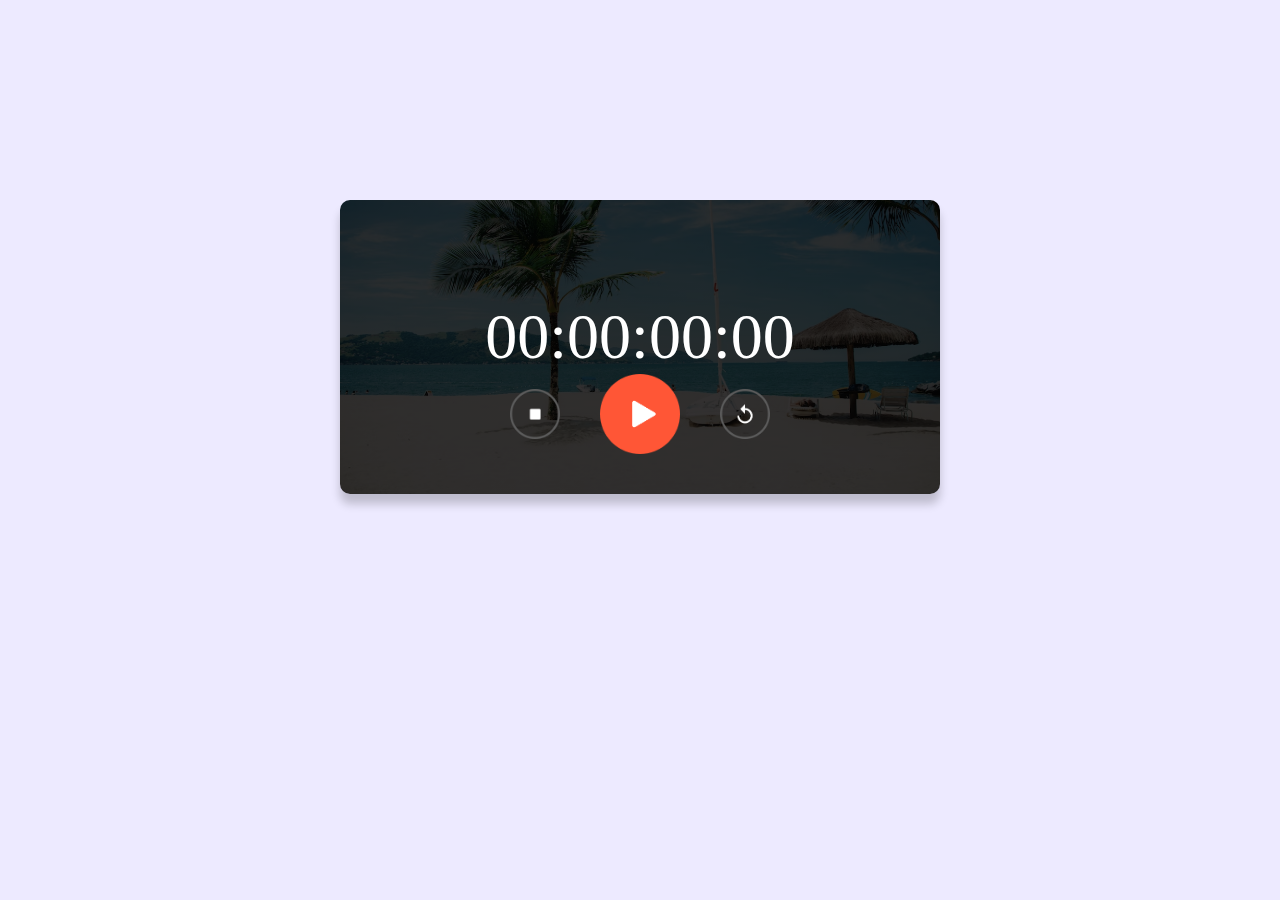
<file: project/Stopwatch/index.html>
<!DOCTYPE html>
<html lang="en">

<head>
    <meta charset="UTF-8">
    <meta name="viewport" content="width=device-width, initial-scale=1.0">
    <title>Stopwatch</title>
    <style>
        * {
            margin: 0;
            padding: 0;
            font-family: 'Times New Roman', Times, serif;
        }

        body {
            background: #edeaff;
        }

        .stopwatch {
            width: 90%;
            max-width: 600px;
            background-image: linear-gradient(rgba(0, 0, 0, 0.8), rgba(0, 0, 0, 0.8)), url(image/background.png);
            background-size: cover;
            background-position: center;
            text-align: center;
            padding: 40px 0;
            color: #fff;
            margin: 200px auto 0;
            box-shadow: 0 10px 10px rgba(0, 0, 0, 0.2);
            border-radius: 10px;
        }

        .stopwatch h1 {
            margin-top: 60px;
            font-size: 64px;
            font-weight: 300;
        }

        .buttons {
            display: flex;
            align-items: center;
            justify-content: center;

        }

        .buttons img {
            width: 50px;
            margin: 0 20px;
            cursor: pointer;
        }

        .buttons img:nth-child(2) {
            width: 80px;
        }
    </style>
</head>

<body>
    <div class="stopwatch">
        <h1 id="displayTime">00:00:00:00</h1>
        <div class="buttons">
            <img src="image/stop.png" onclick="watchStop()">
            <img src="image/start.png" onclick="watchStart()">
            <img src="image/reset.png" onclick="watchReset()">
        </div>
    </div>

    <script>
        let [milliseconds, seconds, minutes, hours] = [0, 0, 0, 0];

        let displayTime = document.getElementById("displayTime");
        let timer = null;

        function stopwatch() {
            milliseconds++;
            if (milliseconds == 100) {
                milliseconds = 0;
                seconds++;
                if (seconds == 60) {
                    seconds = 0;
                    minutes++;
                    if (minutes == 60) {
                        minutes = 0;
                        hours++;
                    }
                }
            }

            let h = hours < 10 ? "0" + hours : hours;
            let m = minutes < 10 ? "0" + minutes : minutes;
            let s = seconds < 10 ? "0" + seconds : seconds;
            let ms = milliseconds < 10 ? "0" + milliseconds : milliseconds;

            displayTime.innerHTML = h + ":" + m + ":" + s + ":" + ms;
            console.log(h +":"+m+":"+s+":"+ms);
        }

        function watchStart() {
            if (timer !== null) {
                clearInterval(timer);
            }
            timer = setInterval(stopwatch, 10); 
        }
        function watchStop() {
            clearInterval(timer);
        }

        function watchReset() {
            clearInterval(timer);
            [milliseconds, seconds, minutes, hours] = [0, 0, 0, 0];
            displayTime.innerHTML = "00:00:00:00";
        }

    </script>
</body>

</html>
</file>
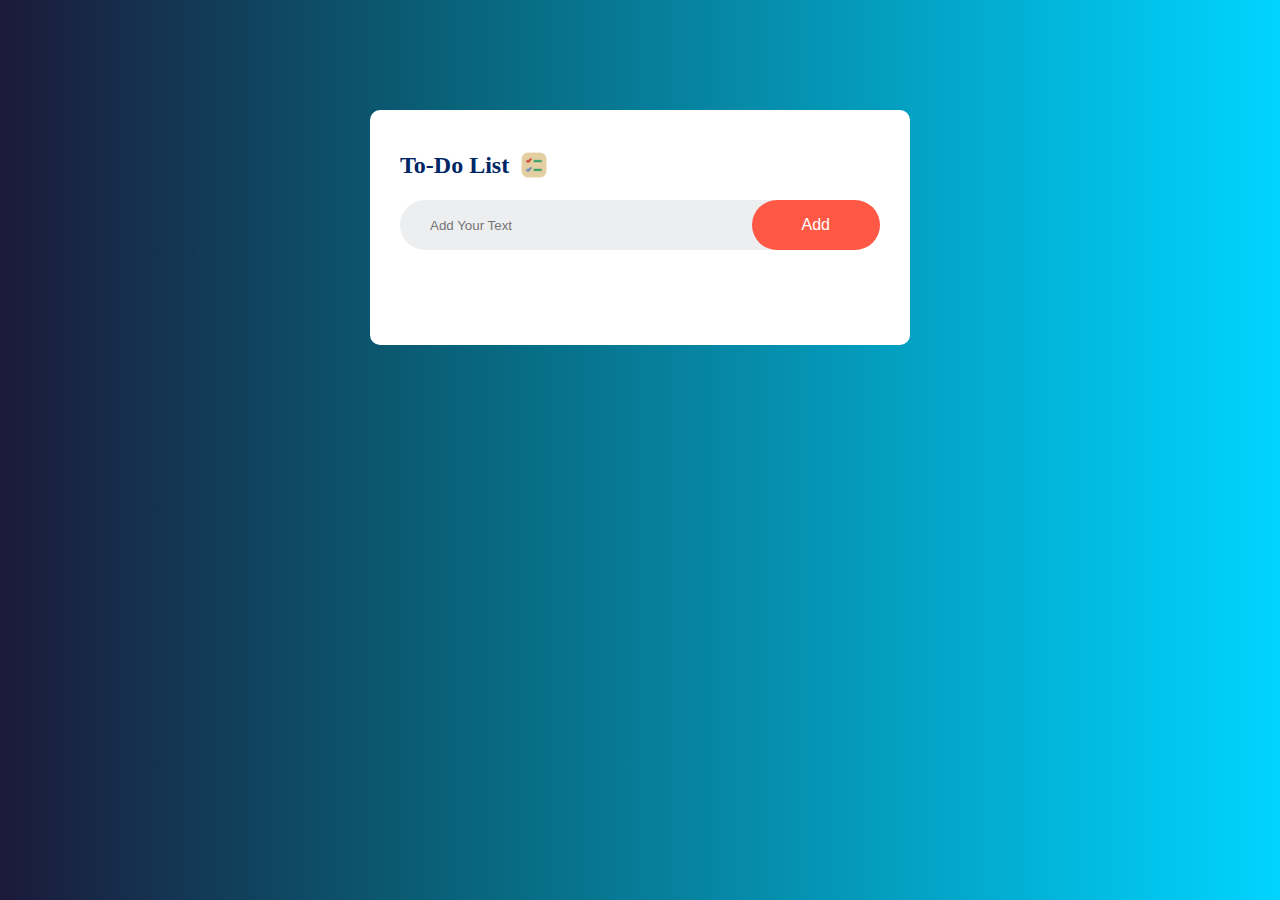
<file: project/to-do-list/index.html>
<!DOCTYPE html>
<html lang="en">

<head>
    <meta charset="UTF-8">
    <meta name="viewport" content="width=device-width, initial-scale=1.0">
    <title>To Do list</title>
    <link rel="stylesheet" href="style.css">
</head>

<body>
    <div class="container">
        <div class="todo-app">
            <h2>To-Do List <img src="image/icon.png" alt=""></h2>
            <div class="row">
                <input type="text" id="input-box" placeholder="Add Your Text">
                <button onclick="addTask()">Add</button>
            </div>
            <ul id="list-container">
                <!-- <li class="ckecked">task 1</li>
                <li>task 2</li>
                <li>task 3</li> -->
            </ul>
        </div>
    </div>

<script src="script.js"></script>
</body>


</html>
</file>
<file: css/style.css>
/********** Template CSS **********/
:root {
    --primary: #6244C5;
    --secondary: #FFC448;
    --light: #FAFAFB;
    --dark: #12141D;
}

.back-to-top {
    position: fixed;
    display: none;
    right: 45px;
    bottom: 45px;
    z-index: 99;
}

.my-6 {
    margin-top: 6rem;
    margin-bottom: 6rem;
}

.py-6 {
    padding-top: 6rem;
    padding-bottom: 6rem;
}


/*** Spinner ***/
#spinner {
    opacity: 0;
    visibility: hidden;
    transition: opacity .5s ease-out, visibility 0s linear .5s;
    z-index: 99999;
}

#spinner.show {
    transition: opacity .5s ease-out, visibility 0s linear 0s;
    visibility: visible;
    opacity: 1;
}


/*** Button ***/
.btn {
    font-weight: 500;
    transition: .5s;
}

.btn.btn-primary,
.btn.btn-secondary {
    color: #FFFFFF;
}

.btn-square {
    width: 38px;
    height: 38px;
}

.btn-sm-square {
    width: 32px;
    height: 32px;
}

.btn-lg-square {
    width: 48px;
    height: 48px;
}

.btn-square,
.btn-sm-square,
.btn-lg-square {
    padding: 0;
    display: flex;
    align-items: center;
    justify-content: center;
    font-weight: normal;
}


/*** Navbar ***/
.navbar.fixed-top {
    display: none;
    transition: .5s;
}

.navbar .navbar-nav .nav-link {
    padding: 20px 15px;
    color: var(--dark);
    font-size: 18px;
    font-weight: 600;
    outline: none;
}

.navbar .navbar-nav .nav-link:hover,
.navbar .navbar-nav .nav-link.active {
    color: var(--primary);
}

@media (max-width: 991.98px) {
    .navbar .navbar-nav .nav-link  {
        padding: 10px 0;
    }
}


/*** Header ***/
#home {
    margin-bottom: 6rem;
    background: url(../img/bg-header.png) left top no-repeat;
}

.typed-cursor {
    font-size: 30px;
    color: var(--dark);
}

.btn-play {
    position: relative;
    display: block;
    box-sizing: content-box;
    width: 16px;
    height: 26px;
    border-radius: 100%;
    border: none;
    outline: none !important;
    padding: 18px 20px 20px 28px;
    background: var(--primary);
}

.btn-play:before {
    content: "";
    position: absolute;
    z-index: 0;
    left: 50%;
    top: 50%;
    transform: translateX(-50%) translateY(-50%);
    display: block;
    width: 60px;
    height: 60px;
    background: var(--primary);
    border-radius: 100%;
    animation: pulse-border 1500ms ease-out infinite;
}

.btn-play:after {
    content: "";
    position: absolute;
    z-index: 1;
    left: 50%;
    top: 50%;
    transform: translateX(-50%) translateY(-50%);
    display: block;
    width: 60px;
    height: 60px;
    background: #FFFFFF;
    border-radius: 100%;
    transition: all 200ms;
}

.btn-play span {
    display: block;
    position: relative;
    z-index: 3;
    width: 0;
    height: 0;
    left: -1px;
    border-left: 16px solid var(--primary);
    border-top: 11px solid transparent;
    border-bottom: 11px solid transparent;
}

@keyframes pulse-border {
    0% {
        transform: translateX(-50%) translateY(-50%) translateZ(0) scale(1);
        opacity: 1;
    }

    100% {
        transform: translateX(-50%) translateY(-50%) translateZ(0) scale(2);
        opacity: 0;
    }
}

.modal-video .modal-dialog {
    position: relative;
    max-width: 800px;
    margin: 60px auto 0 auto;
}

.modal-video .modal-body {
    position: relative;
    padding: 0px;
}

.modal-video .close {
    position: absolute;
    width: 30px;
    height: 30px;
    right: 0px;
    top: -30px;
    z-index: 999;
    font-size: 30px;
    font-weight: normal;
    color: #FFFFFF;
    background: #000000;
    opacity: 1;
}


/*** About ***/
#about .years .display-1 {
    font-size: 10rem;
    line-height: 9rem;
}

#about .years h5 {
    letter-spacing: 30px;
    margin-right: -30px;
}


/*** Skills ***/
#skill .progress {
    height: 5px;
    border-radius: 5px;
}

#skill .progress .progress-bar {
    width: 0px;
    border-radius: 5px;
    transition: 3s;
}

#skill .nav-pills .nav-link {
    color: var(--dark);
}

#skill .nav-pills .nav-link.active {
    color: #FFFFFF;
}

#skill .tab-content hr {
    width: 30px;
}


/*** Service ***/
.service-item .bg-icon {
    width: 100px;
    height: 100px;
    display: flex;
    align-items: center;
    justify-content: center;
    background: url(../img/bg-icon.png) center center no-repeat;
    background-size: cover;
}


/*** Project Portfolio ***/
#portfolio-flters li {
    display: inline-block;
    font-weight: 500;
    color: var(--dark);
    cursor: pointer;
    transition: .5s;
    border-bottom: 2px solid transparent;
}

#portfolio-flters li:hover,
#portfolio-flters li.active {
    color: var(--primary);
    border-color: var(--primary);
}

.portfolio-img {
    position: relative;
}

.portfolio-btn {
    position: absolute;
    width: 100%;
    height: 100%;
    top: 0;
    left: 0;
    background: rgba(98, 68, 197, .9);
    display: flex;
    align-items: flex-end;
    justify-content: flex-start;
    padding: 30px;
    padding-bottom: 100px !important;
    opacity: 0;
    transition: .5s;
}

.portfolio-item:hover .portfolio-btn {
    opacity: 1;
    padding-bottom: 30px !important;
}


/*** Team ***/
.team-item img {
    transition: .5s;
}

.team-item:hover img {
    opacity: .7;
}

.team-item .team-text {
    position: absolute;
    left: 0;
    right: 60px;
    bottom: 30px;
    display: flex;
    align-items: center;
    justify-content: space-between;
    opacity: 0;
    transition: .5s;
}

.team-item:hover .team-text {
    right: 30px;
    opacity: 1;
}

.team-item .team-text div {
    transition: .5s;
}

.team-item:hover .team-text div {
    margin-left: 30px;
}


/*** Testimonial ***/
.testimonial-left,
.testimonial-right {
    position: relative;
}

.testimonial-left img,
.testimonial-right img {
    position: absolute;
    padding: 5px;
    border: 1px solid var(--secondary);
    border-radius: 70px;
}

.testimonial-left img:nth-child(1),
.testimonial-right img:nth-child(3) {
    width: 70px;
    height: 70px;
    top: 10%;
    left: 50%;
    transform: translateX(-50%);
}

.testimonial-left img:nth-child(2),
.testimonial-right img:nth-child(2) {
    width: 60px;
    height: 60px;
    top: 50%;
    left: 10%;
    transform: translateY(-50%);
}

.testimonial-left img:nth-child(3),
.testimonial-right img:nth-child(1) {
    width: 50px;
    height: 50px;
    bottom: 10%;
    right: 10%;
}

.testimonial-carousel .owl-item img {
    width: 120px;
    height: 120px;
}

.testimonial-carousel .testimonial-icon {
    position: absolute;
    width: 40px;
    height: 40px;
    left: 50%;
    bottom: -15px;
    transform: translateX(-50%);
    display: flex;
    align-items: center;
    justify-content: center;
    background: #FFFFFF;
    border: 1px solid var(--secondary);
    border-radius: 60px;
}

.testimonial-carousel .owl-dots {
    height: 40px;
    margin-top: 25px;
    display: flex;
    align-items: center;
    justify-content: center;
}

.testimonial-carousel .owl-dot {
    position: relative;
    display: inline-block;
    margin: 0 5px;
    width: 30px;
    height: 30px;
    background: #FFFFFF;
    border: 2px solid var(--secondary);
    border-radius: 30px;
    transition: .5s;
}

.testimonial-carousel .owl-dot::after {
    position: absolute;
    content: "";
    width: 16px;
    height: 16px;
    top: 5px;
    left: 5px;
    border-radius: 16px;
    background: var(--secondary);
    transition: .5s;
}

.testimonial-carousel .owl-dot.active::after {
    background: var(--primary);
}
</file>
<file: project/Password generator/style.css>
* {
    margin: 0;
    padding: 0;
    font-family: 'Poppins', sans-serif;
    box-sizing: border-box;
}

body {
    background: #002339;
    color: #fff;
}

.container {
    margin: 12%;
    width: 90%;
    max-width: 700px;
}

.display {
    width: 100%;
    margin-top: 50px;
    margin-bottom: 30px;
    background-color: #fff;
    color: #333;
    display: flex;
    align-items: center;
    justify-content: space-between;
    padding: 26px 20px;
    border-radius: 5px;


}

.container h1 {
    font-weight: 500;
    font-size: 45px;
}

.container h1 span {
    color: #019f55;
    border-radius: 4px solid #019f55;
    padding-bottom: 7px;
}

.display img {
    width: 30px;
    cursor: pointer;
}

.display input {
    border: 0;
    outline: 0;
    font-size: 24px;
}

.container button img {
    width: 28px;
    margin-right: 10px;
}

.container button {
    border: 0;
    outline: 0;
    background: #019f55;
    color: #fff;
    font-size: 22px;
    font-weight: 300;
    display: flex;
    align-items: center;
    justify-content: center;
    padding: 16px 26px;
    border-radius: 5px;
    cursor: pointer;
}
</file>
<file: project/to-do-list/style.css>
* {
    margin: 0;
    padding: 'popins', sans-serif;
    box-sizing: border-box;

}

.container {
    width: 100%;
    min-height: 100vh;
    padding: 10px;
    background: rgb(2, 0, 36);
    background: linear-gradient(90deg, rgba(2, 0, 36, 0.9024859943977591) 0%, rgba(9, 98, 121, 1) 35%, rgba(0, 212, 255, 1) 100%);
}
.todo-app{
    width: 100%;
    max-width: 540px;
    background: #fff;
    margin: 100px auto 20px;
    padding: 40px 30px 70px;
    border-radius: 10px;
}
.todo-app h2{
    color: #002765;
    display: flex;
    align-items: center;
    margin-bottom: 20px;

}
.todo-app h2 img{
    width: 30px;
    margin-left: 10px;
}
.row{
    display: flex ;
    align-items: center;
    justify-content: space-between ;
    background: #edeef0;
    border-radius: 30px;
    padding-left: 20px;
    margin-bottom: 25px;
}
input{
    flex: 1;
    border: none;
    outline: none;
    background: transparent;
    padding: 10px;
    font-weight: 14px;
}
button{
    border: none;
    outline: none;
    padding: 16px 50px;
    background:#ff5945;
    color: #fff;
    font-size: 16px;
    cursor: pointer;
    border-radius: 40px;
}
ul li{
    list-style: none;
    font-size: 17px;
    padding: 12px 8px 12px 50px;
    user-select: none;
    cursor: pointer;
    position: relative;
}
ul li::before{
    content: '';
    position: absolute;
    height: 28px;
    width: 28px;
    border-radius:50% ;
    background-image: url(image/radio-button.svg);
    background-size: cover;
    background-position: center;
    top: 12px;
    left: 8px;
}
ul li.checked{
    color: #555;
    text-decoration: line-through;

}
ul li.checked::before{
    background-image: url(image/check-tick-icon-14152.png);
}

ul li span{
    position:absolute;
    right: 0;
    top: 5;
    width: 40px;
    height: 40px;
    font-size: 22px;
    color: #555;
    line-height:40px ;
    text-align: center;
    border-radius: 50%;

}
ul li span:hover{
    background-color: #555;
}
</file>
